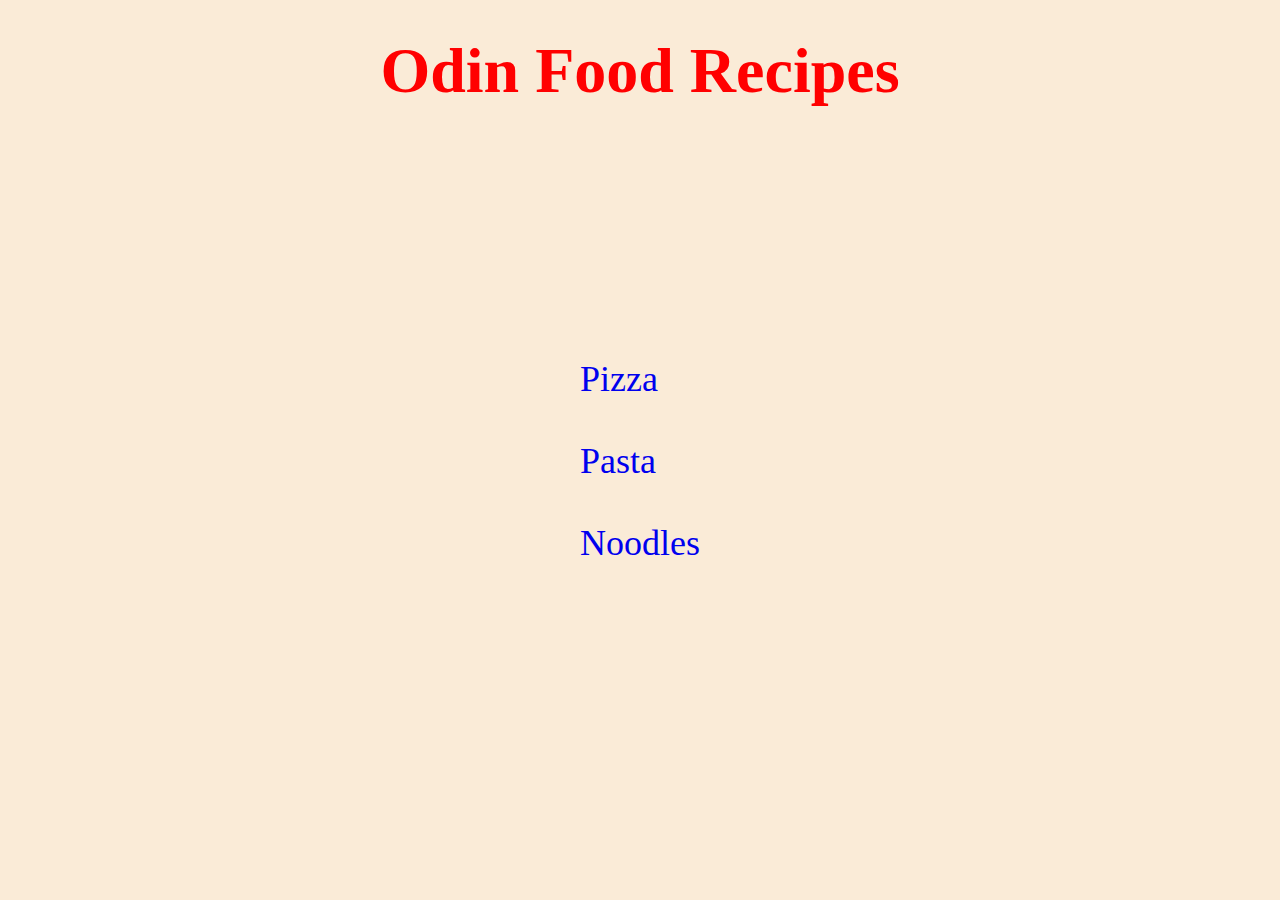
<file: index.html>
<!DOCTYPE html>
<html lang="en">
<head>
    <meta charset="UTF-8">
    <meta http-equiv="X-UA-Compatible" content="IE=edge">
    <meta name="viewport" content="width=device-width, initial-scale=1.0">
    <title>Odin Food Recipes</title>
    <link rel="stylesheet" href="./css/style.css">
</head>
<body>

    <h1>Odin Food Recipes</h1>

    <div class="main-links">
    
        <ul>
    
            <li><a href="./recipe/pizza.html">Pizza</a></li>
    
            <li><a href="./recipe/pasta.html">Pasta</a></li>
    
            <li><a href="./recipe/noodles.html">Noodles</a></li>
    
        </ul>

    </div>





</body>
</html>
</file>
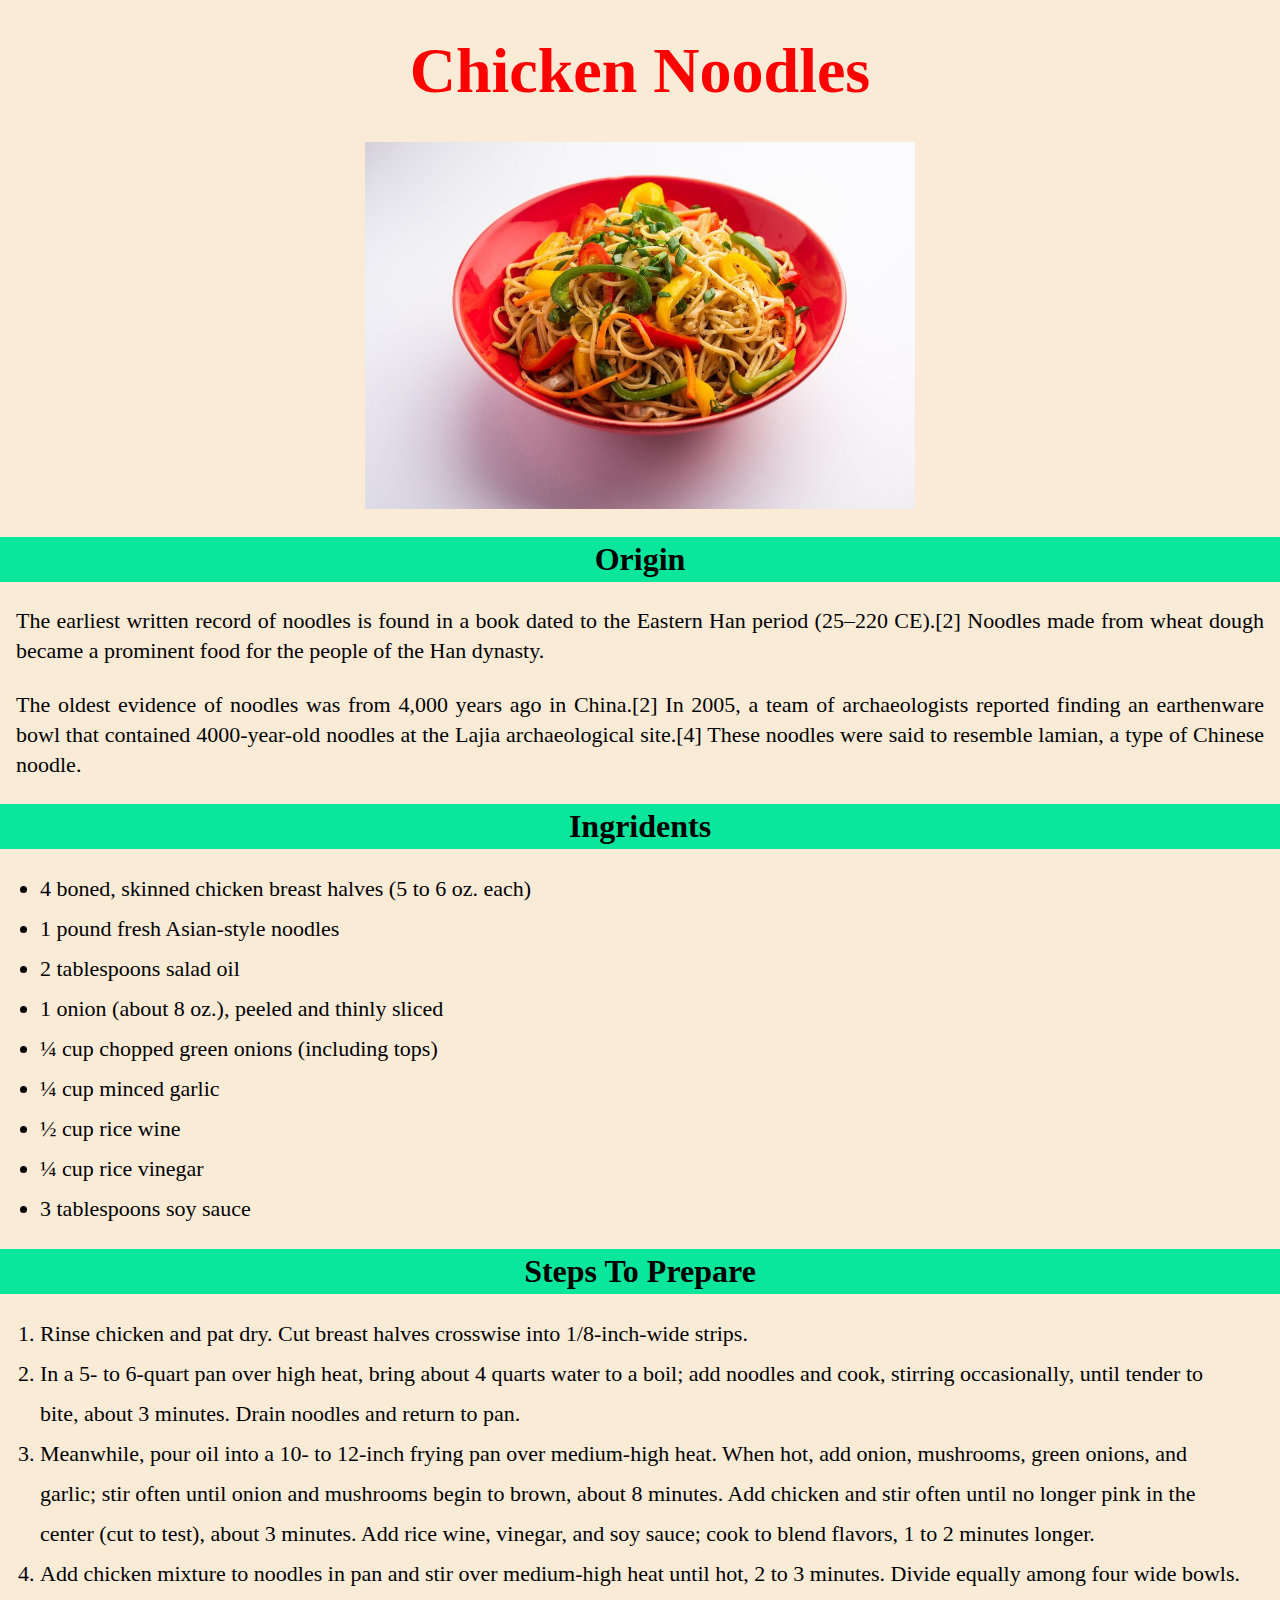
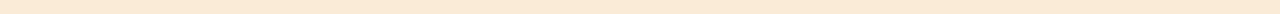
<file: recipe/noodles.html>
<!DOCTYPE html>
<html lang="en">
<head>
    <meta charset="UTF-8">
    <meta http-equiv="X-UA-Compatible" content="IE=edge">
    <meta name="viewport" content="width=device-width, initial-scale=1.0">
    <title>Noodles</title>
    <link rel="stylesheet" href="../css/style.css">
</head>
<body>

    <h1>Chicken Noodles</h1>

    <div class="container-pic">

        <img src="../images/chicken-noodles.jpg" alt="chicken-noodles-pic">

    </div>

    <h3>Origin</h3>
        
    <p>The earliest written record of noodles is found in a book dated to the Eastern Han period (25–220 CE).[2] Noodles made from wheat dough became a prominent food for the people of the Han dynasty.</p>

    <p>The oldest evidence of noodles was from 4,000 years ago in China.[2] In 2005, a team of archaeologists reported finding an earthenware bowl that contained 4000-year-old noodles at the Lajia archaeological site.[4] These noodles were said to resemble lamian, a type of Chinese noodle.</p>

    <h3>Ingridents</h3>

        <ul class="recipe-ingridents">

            <li>4 boned, skinned chicken breast halves (5 to 6 oz. each)</li>
    
            <li>1 pound fresh Asian-style noodles
            </li>
    
            <li>2 tablespoons salad oil</li>
    
            <li>1 onion (about 8 oz.), peeled and thinly sliced</li>
    
            <li>¼ cup chopped green onions (including tops)</li>
    
            <li>¼ cup minced garlic</li>
    
            <li>½ cup rice wine</li>
    
            <li>¼ cup rice vinegar</li>
    
            <li>3 tablespoons soy sauce</li>
    
        </ul>

    <h3>Steps To Prepare</h3>

    <ol class="recipe-steps">

        <li>Rinse chicken and pat dry. Cut breast halves crosswise into 1/8-inch-wide strips.</li>

        <li>In a 5- to 6-quart pan over high heat, bring about 4 quarts water to a boil; add noodles and cook, stirring occasionally, until tender to bite, about 3 minutes. Drain noodles and return to pan.</li>

        <li>Meanwhile, pour oil into a 10- to 12-inch frying pan over medium-high heat. When hot, add onion, mushrooms, green onions, and garlic; stir often until onion and mushrooms begin to brown, about 8 minutes. Add chicken and stir often until no longer pink in the center (cut to test), about 3 minutes. Add rice wine, vinegar, and soy sauce; cook to blend flavors, 1 to 2 minutes longer.</li>

        <li>Add chicken mixture to noodles in pan and stir over medium-high heat until hot, 2 to 3 minutes. Divide equally among four wide bowls.</li>

    </ol>

</body>
</html>
</file>
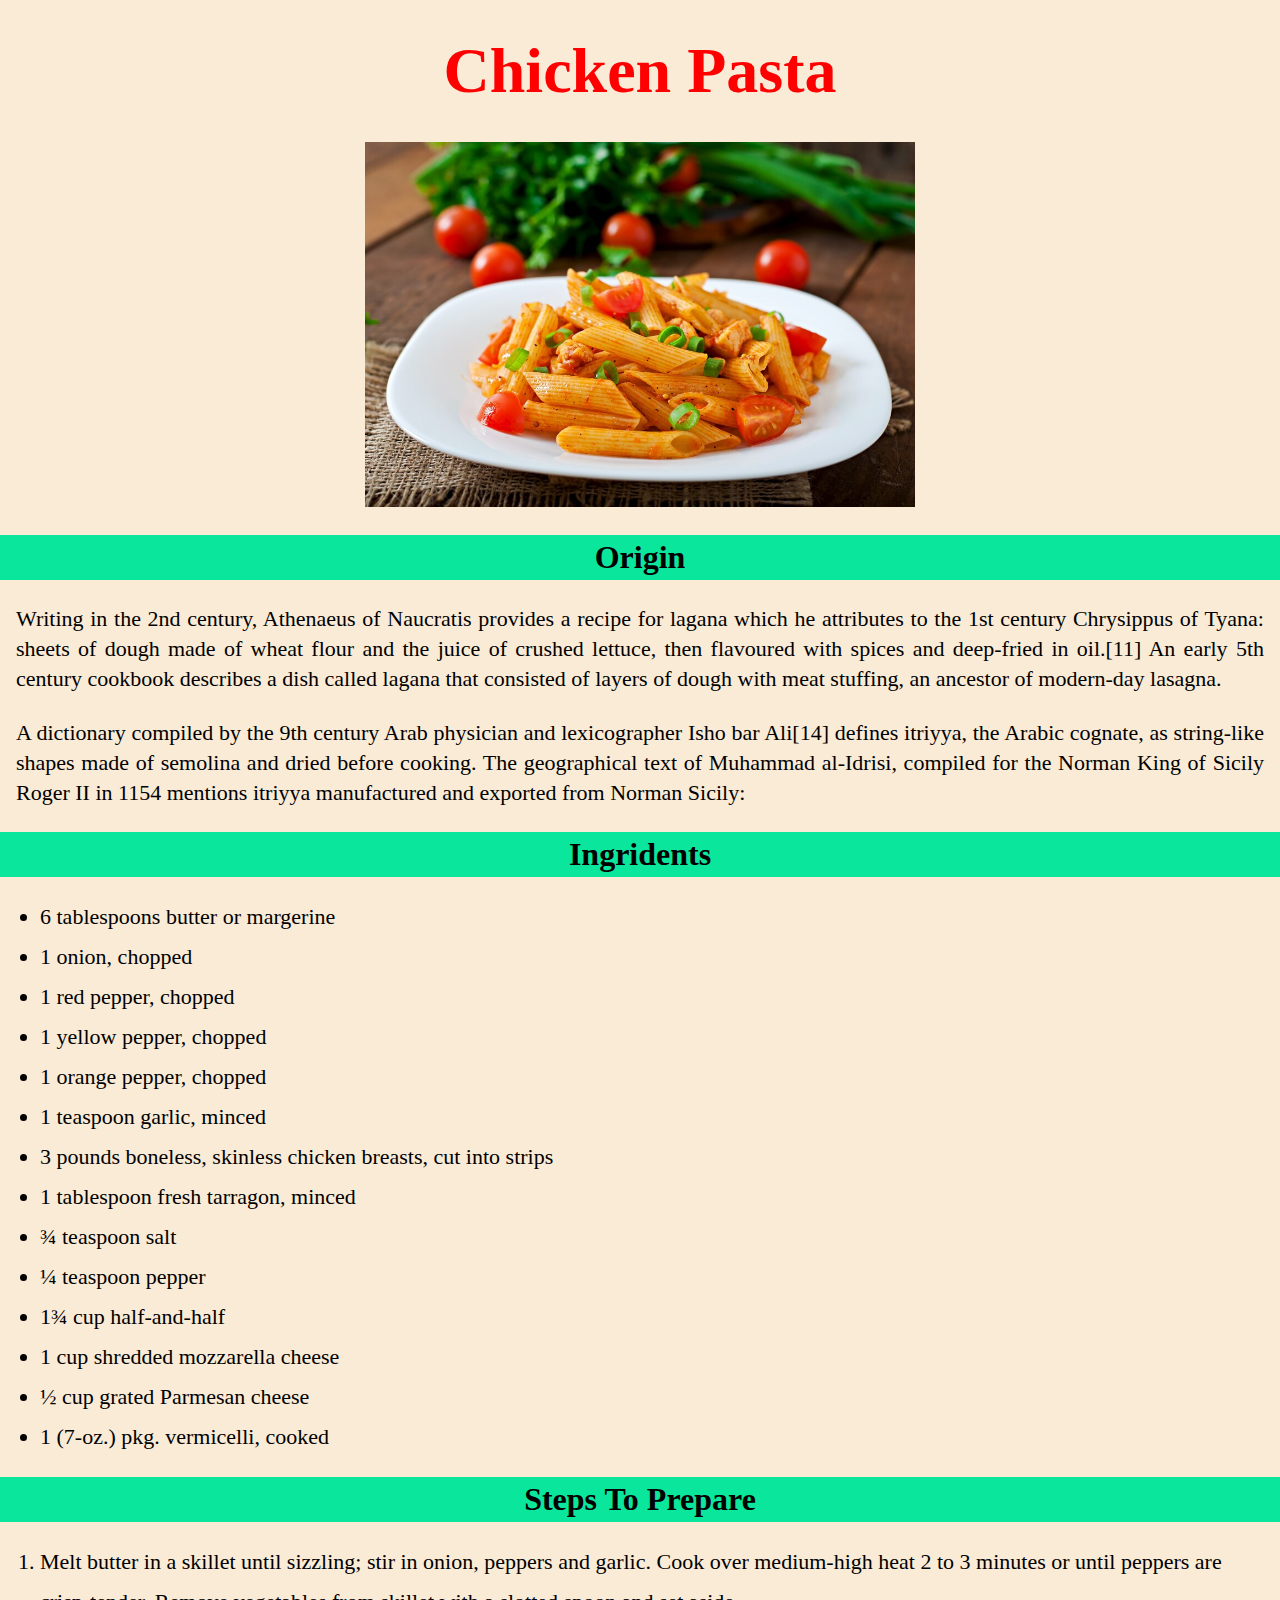
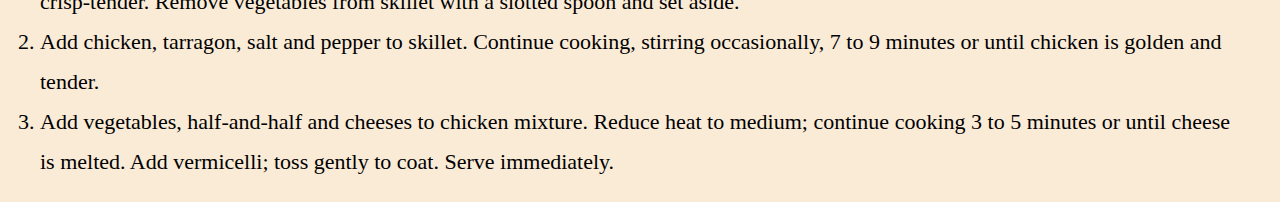
<file: recipe/pasta.html>
<!DOCTYPE html>
<html lang="en">
<head>
    <meta charset="UTF-8">
    <meta http-equiv="X-UA-Compatible" content="IE=edge">
    <meta name="viewport" content="width=device-width, initial-scale=1.0">
    <title>Pasta</title>
    <link rel="stylesheet" href="../css/style.css">
</head>
<body>

    <h1>Chicken Pasta</h1>

    <div class="container-pic">

        <img src="../images/chicken-pasta.jpg" alt="chicken-pasta-pic">

    </div>


    <h3>Origin</h3>

    <p>Writing in the 2nd century, Athenaeus of Naucratis provides a recipe for lagana which he attributes to the 1st century Chrysippus of Tyana: sheets of dough made of wheat flour and the juice of crushed lettuce, then flavoured with spices and deep-fried in oil.[11] An early 5th century cookbook describes a dish called lagana that consisted of layers of dough with meat stuffing, an ancestor of modern-day lasagna.</p>

    <p>A dictionary compiled by the 9th century Arab physician and lexicographer Isho bar Ali[14] defines itriyya, the Arabic cognate, as string-like shapes made of semolina and dried before cooking. The geographical text of Muhammad al-Idrisi, compiled for the Norman King of Sicily Roger II in 1154 mentions itriyya manufactured and exported from Norman Sicily:

    </p>

    <h3>Ingridents</h3>

    <ul class="recipe-ingridents">

        <li>6 tablespoons butter or margerine</li>

        <li>1 onion, chopped</li>

        <li>1 red pepper, chopped</li>

        <li>1 yellow pepper, chopped</li>

        <li>1 orange pepper, chopped</li>

        <li>1 teaspoon garlic, minced</li>

        <li>3 pounds boneless, skinless chicken breasts, cut into strips</li>

        <li>1 tablespoon fresh tarragon, minced</li>

        <li>¾ teaspoon salt</li>

        <li>¼ teaspoon pepper</li>

        <li>1¾ cup half-and-half</li>

        <li>1 cup shredded mozzarella cheese</li>

        <li>½ cup grated Parmesan cheese</li>

        <li>1 (7-oz.) pkg. vermicelli, cooked</li>

    </ul>

    <h3>Steps To Prepare</h3>

    <ol class="recipe-steps">

        <li>Melt butter in a skillet until sizzling; stir in onion, peppers and garlic. Cook over medium-high heat 2 to 3 minutes or until peppers are crisp-tender. Remove vegetables from skillet with a slotted spoon and set aside.</li>

        <li>Add chicken, tarragon, salt and pepper to skillet. Continue cooking, stirring occasionally, 7 to 9 minutes or until chicken is golden and tender.</li>

        <li>Add vegetables, half-and-half and cheeses to chicken mixture. Reduce heat to medium; continue cooking 3 to 5 minutes or until cheese is melted. Add vermicelli; toss gently to coat. Serve immediately.</li>

    </ol>

</body>
</html>
</file>
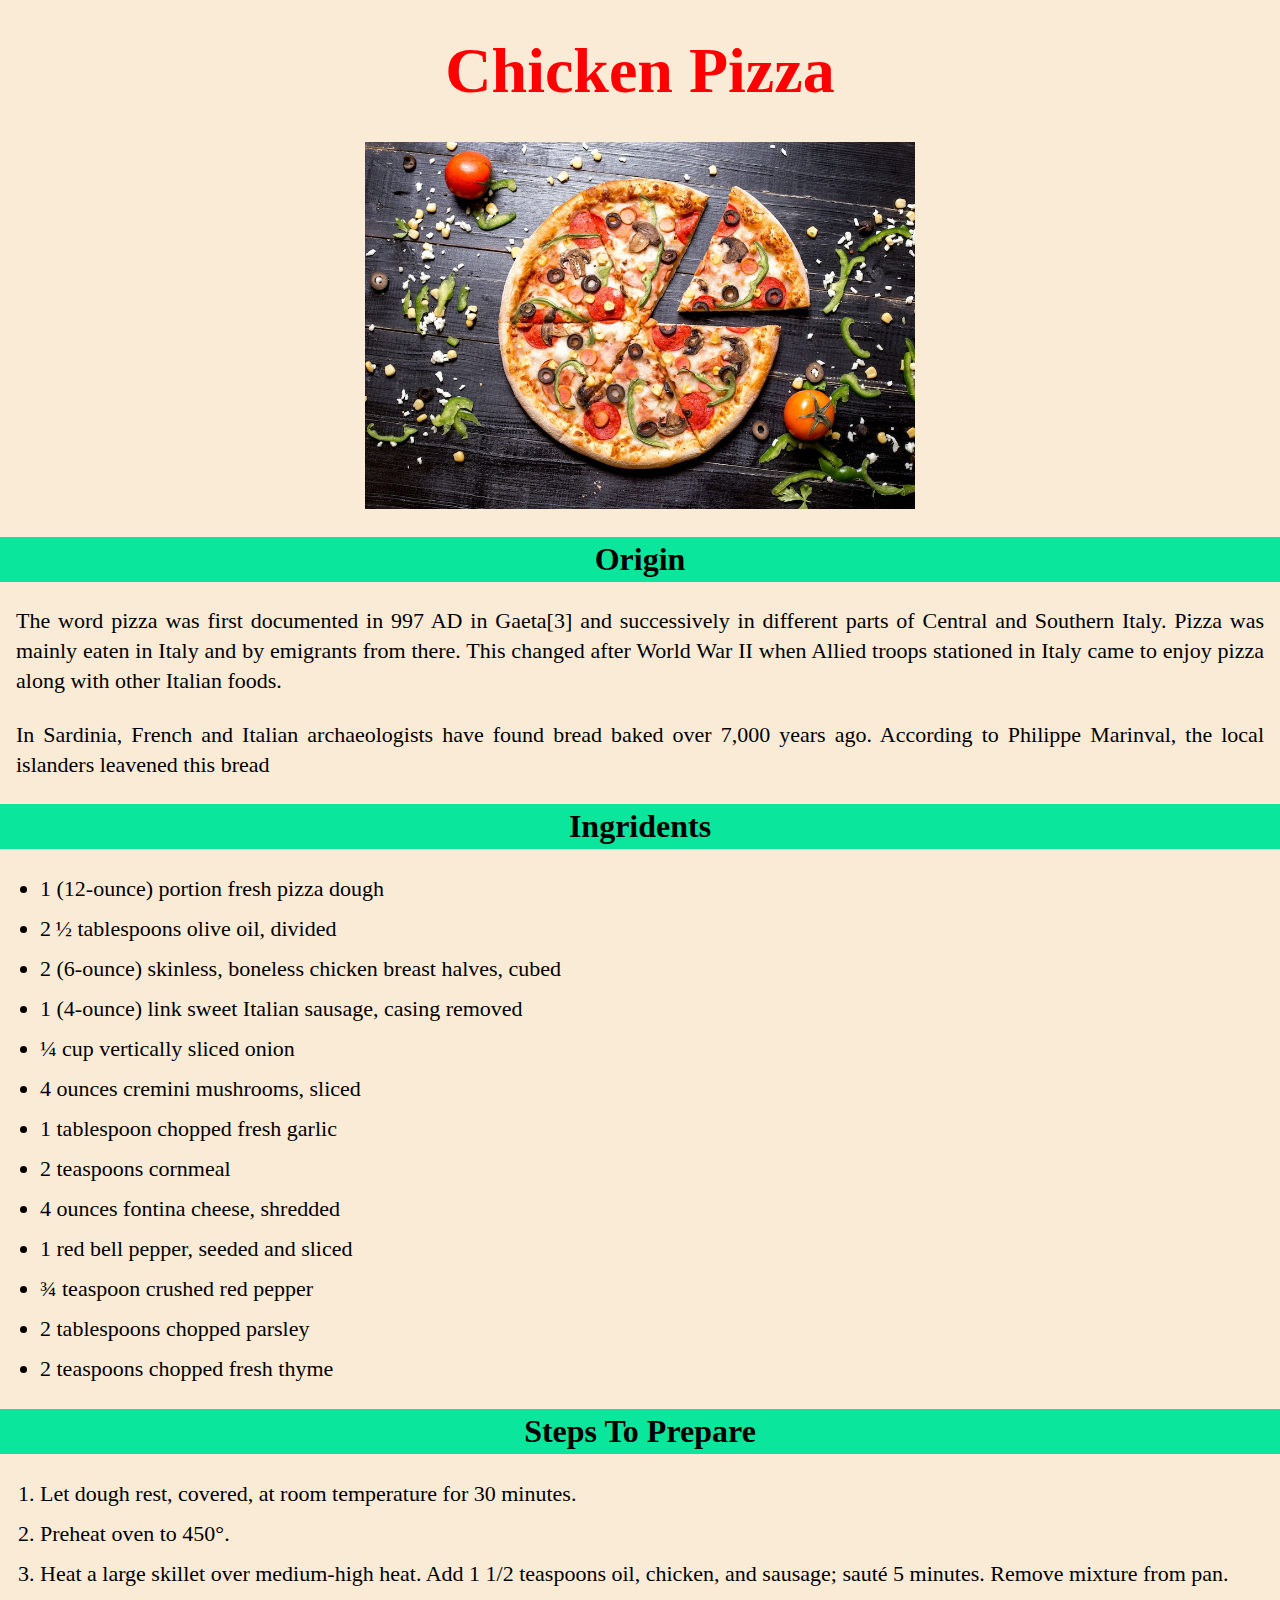
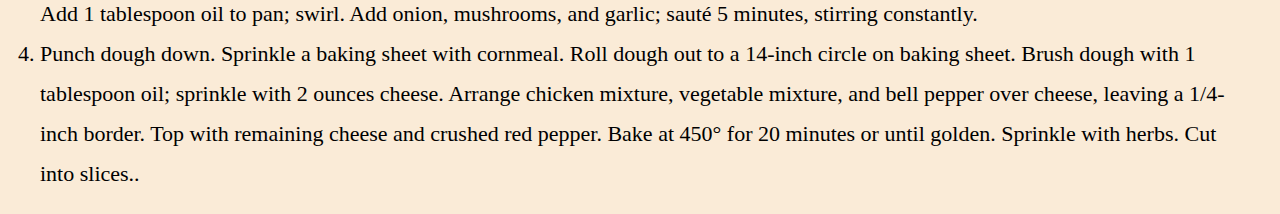
<file: recipe/pizza.html>
<!DOCTYPE html>
<html lang="en">
<head>
    <meta charset="UTF-8">
    <meta http-equiv="X-UA-Compatible" content="IE=edge">
    <meta name="viewport" content="width=device-width, initial-scale=1.0">
    <title>Pizza</title>
    <link rel="stylesheet" href="../css/style.css">
</head>
<body>

    <h1>Chicken Pizza</h1>

    <div class="container-pic">

        <img src="../images/chicken-pizza.jpg" alt="chicken-pizza-pic">

    </div>


    <h3>Origin</h3>

    <p>The word pizza was first documented in 997 AD in Gaeta[3] and successively in different parts of Central and Southern Italy. Pizza was mainly eaten in Italy and by emigrants from there. This changed after World War II when Allied troops stationed in Italy came to enjoy pizza along with other Italian foods.</p>

    <p>In Sardinia, French and Italian archaeologists have found bread baked over 7,000 years ago. According to Philippe Marinval, the local islanders leavened this bread</p>

    
    <h3>Ingridents</h3>
        
    <ul class="recipe-ingridents">

        <li>1 (12-ounce) portion fresh pizza dough</li>

        <li>2 ½ tablespoons olive oil, divided</li>

        <li>2 (6-ounce) skinless, boneless chicken breast halves, cubed</li>

        <li>1 (4-ounce) link sweet Italian sausage, casing removed</li>

        <li>¼ cup vertically sliced onion</li>

        <li>4 ounces cremini mushrooms, sliced</li>

        <li>1 tablespoon chopped fresh garlic</li>

        <li>2 teaspoons cornmeal</li>

        <li>4 ounces fontina cheese, shredded</li>

        <li>1 red bell pepper, seeded and sliced</li>

        <li>¾ teaspoon crushed red pepper</li>

        <li>2 tablespoons chopped parsley</li>

        <li>2 teaspoons chopped fresh thyme</li>

    </ul>



    <h3>Steps To Prepare</h3>

    <ol class="recipe-steps">

        <li>Let dough rest, covered, at room temperature for 30 minutes.</li>

        <li>Preheat oven to 450°.</li>

        <li>Heat a large skillet over medium-high heat. Add 1 1/2 teaspoons oil, chicken, and sausage; sauté 5 minutes. Remove mixture from pan. Add 1 tablespoon oil to pan; swirl. Add onion, mushrooms, and garlic; sauté 5 minutes, stirring constantly.</li>

        <li>Punch dough down. Sprinkle a baking sheet with cornmeal. Roll dough out to a 14-inch circle on baking sheet. Brush dough with 1 tablespoon oil; sprinkle with 2 ounces cheese. Arrange chicken mixture, vegetable mixture, and bell pepper over cheese, leaving a 1/4-inch border. Top with remaining cheese and crushed red pepper. Bake at 450° for 20 minutes or until golden. Sprinkle with herbs. Cut into slices..</li>

    </ol>

</body>
</html>
</file>
<file: css/style.css>
*{
    margin: 0;
    padding: 0;
    box-sizing: border-box;
}

body{
    background-color: antiquewhite;
}

img{
    width: 550px;
    height: auto;
}

h1{
    text-align: center;
    color: red;
    font-size: 64px;
    font-weight: bold;
    margin: 34px auto;
    
}


p{
    font-size: 22px;
    text-align: justify;
    line-height: 30px;
    margin: 24px 0;
    padding: 0 16px;

}

h3{
    font-size: 32px;
    font-weight: 700;
    text-align: center;
    padding: 0 16px;
    background-color: rgb(10, 231, 157);
    padding: 4px 0;
    margin: 16px 0;

}

.main-links{
    display: flex;
    justify-content: center;
    align-items: center;
    flex-direction: column;
    margin: 250px auto;
}

.main-links ul{
    font-size: 36px;
    cursor: pointer;
    list-style: none;
    
}
.main-links ul li{
    text-decoration: none;
    margin-bottom: 40px;
}

.main-links ul li a{
    text-decoration: none;
}

.container-pic{
    text-align: center;
    margin: 24px auto;
}

.recipe-ingridents,.recipe-steps{
    font-size: 22px;
    line-height: 40px;
    margin: 20px auto;
    padding: 0 40px;

}
</file>
